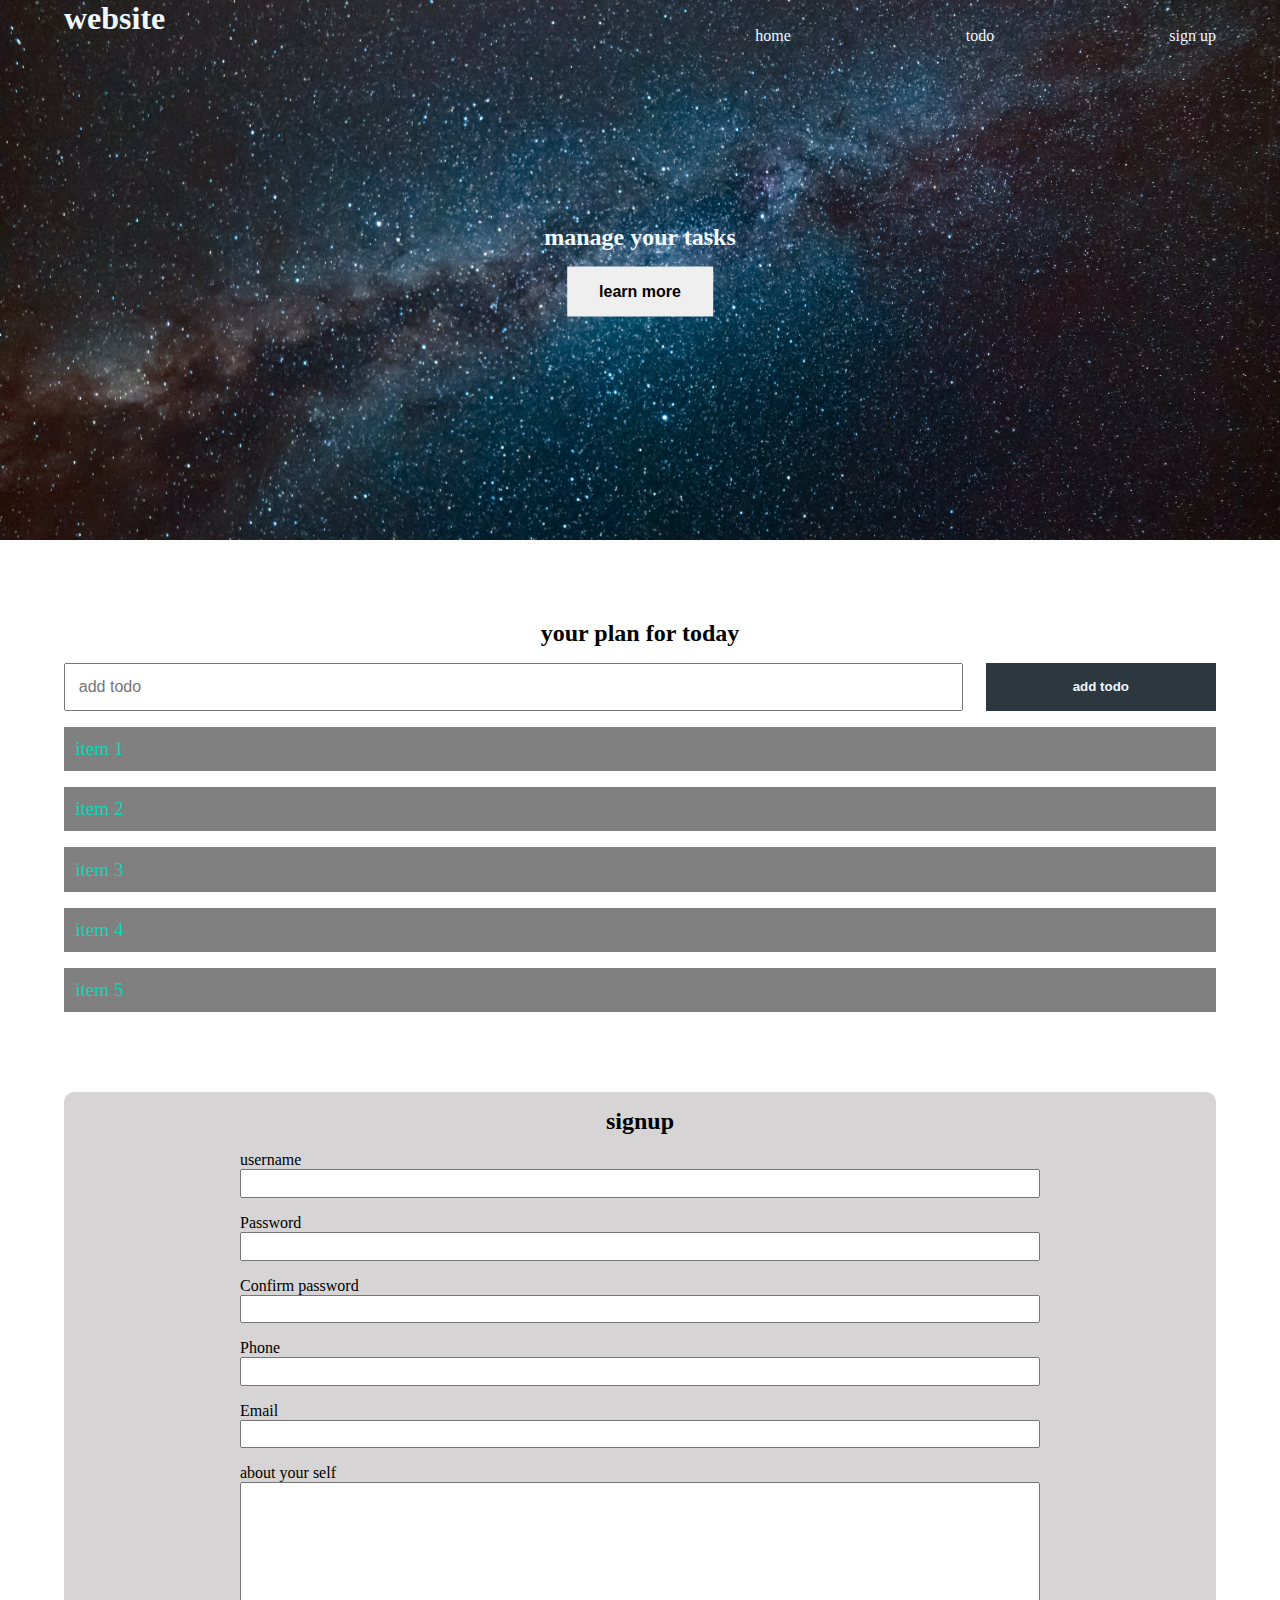
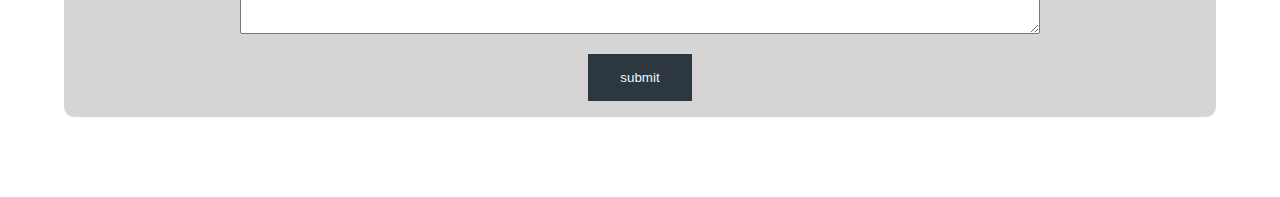
<file: dom/index.html>
<!DOCTYPE html>
<html lang="en">
  <head>
    <meta charset="UTF-8" />
    <meta name="viewport" content="width=device-width, initial-scale=1.0" />
    <link rel="stylesheet" href="style.css" />
    <!-- <script src="dom1.js" defer></script> -->
    <!-- <script src="dom2.js" defer></script> -->
    <!-- <script src="dom3.js" defer></script> -->
    <!-- <script src="dom4.js" defer></script> -->
    <!-- <script src="dom5.js" defer></script> -->
    <!-- <script src="dom6.js" defer></script> -->
    <!-- <script src="dom7.js" defer></script> -->
    <!-- <script src="dom8.js" defer></script> -->
    <!-- <script src="dom9.js" defer></script> -->
    <!-- <script src="dom10.js" defer></script> -->
    <!-- <script src="dom11.js" defer></script> -->
    <!-- <script src="dom12.js" defer></script> -->
    <!-- <script src="dom13.js" defer></script> -->
    <script src="dom15.js" defer></script>
    <title>my website</title>
  </head>
  <body>
    <header class="header">
      <nav class="nav container">
        <h1 class="logo">website</h1>
        <ul class="navitems">
          <li class="nav-item"><a href="#home">home</a></li>
          <li class="nav-item"><a href="">todo</a></li>
          <li class="nav-item"><a href="">sign up</a></li>
        </ul>
      </nav>
      <div class="headline">
        <h2 id="main-heading">
          manage your tasks <span style="display: none">Hello</span>
        </h2>
        <button class="btn btn-headline">learn more</button>
      </div>
    </header>
    <section class="todo-section container">
      <h2>your plan for today</h2>
      <form class="form-todo">
        <input type="text" placeholder="add todo" />
        <input type="submit" value="add todo" class="btn" />
      </form>
      <div class="todo-list">
        <ul>
          <li>item 1</li>
          <li>item 2</li>
          <li>item 3</li>
          <li>item 4</li>
          <li>item 5</li>
        </ul>
      </div>
    </section>
    <section class="section-signup container">
      <h2>signup</h2>
      <form class="signupform">
        <div class="form-group">
          <label for="username">username</label>
          <input type="text" name="username" id="username" />
        </div>
        <div class="form-group">
          <label for="password">Password</label>
          <input typassword" name="password" id="password">
        </div>
        <div class="form-group">
          <label for="confirmpassword">Confirm password</label>
          <input type="password" name="confirmpassword" id="confirmpassword" />
        </div>
        <div class="form-group">
          <label for="phone">Phone</label>
          <input type="text" name="phone" id="phone" />
        </div>
        <div class="form-group">
          <label for="email">Email</label>
          <input type="email" name="email" id="email" />
        </div>
        <div class="form-group">
          <label for="about">about your self</label>
          <textarea name="about" id="about" cols="30" rows="10"></textarea>
        </div>
        <button type="submit" class="btn signup-btn">submit</button>
      </form>
    </section>
  </body>
</html>
</file>
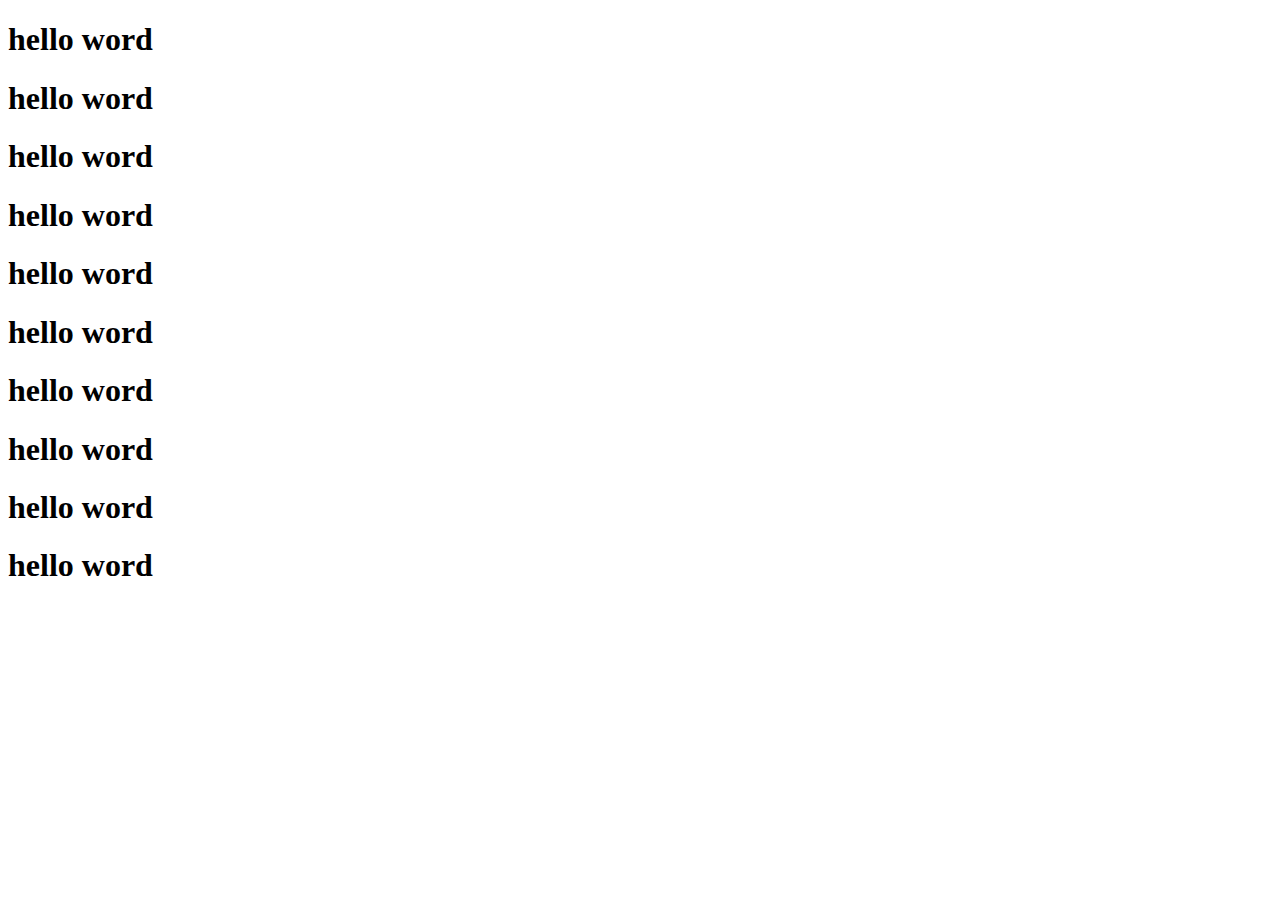
<file: async js/callback.html>
<!DOCTYPE html>
<html lang="en">
  <head>
    <meta charset="UTF-8" />
    <meta name="viewport" content="width=device-width, initial-scale=1.0" />
    <script src="file-3.js" defer></script>
    <!-- <script src="file-7.js" defer></script> -->
    <title>Document</title>
  </head>
  <body>
    <h1 class="heading1">hello word</h1>
    <h1 class="heading2">hello word</h1>
    <h1 class="heading3">hello word</h1>
    <h1 class="heading4">hello word</h1>
    <h1 class="heading5">hello word</h1>
    <h1 class="heading6">hello word</h1>
    <h1 class="heading7">hello word</h1>
    <h1 class="heading8">hello word</h1>
    <h1 class="heading9">hello word</h1>
    <h1 class="heading10">hello word</h1>
  </body>
</html>
</file>
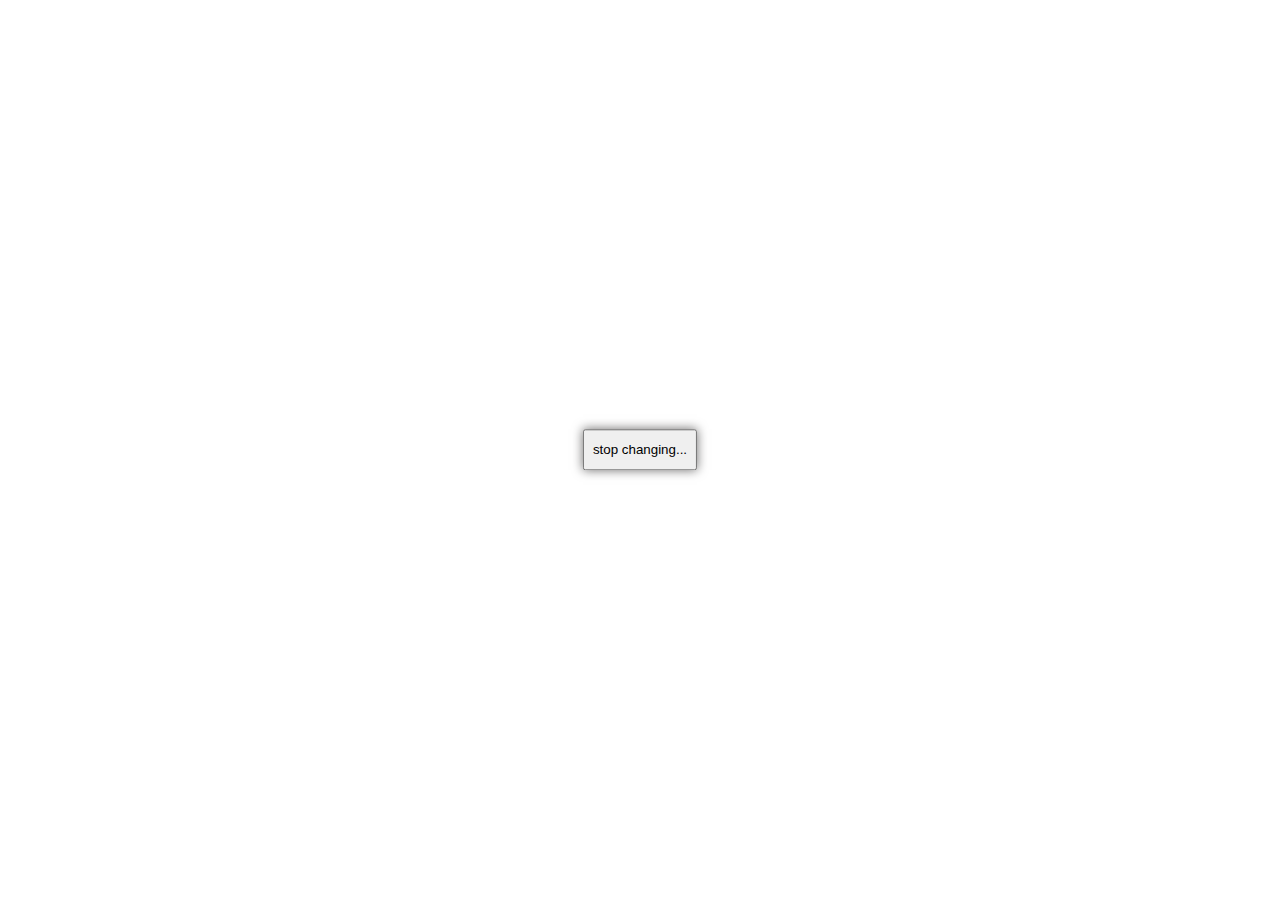
<file: async js/setintervalEX.html>
<!DOCTYPE html>
<html lang="en">
<head>
    <meta charset="UTF-8">
    <meta name="viewport" content="width=device-width, initial-scale=1.0">
    <link rel="stylesheet" href="setintervalEX.css">
    <script src="file-2.js" defer></script>
    <title>Document</title>
</head>
<body>
    <button>stop changing...</button>
</body>
</html>
</file>
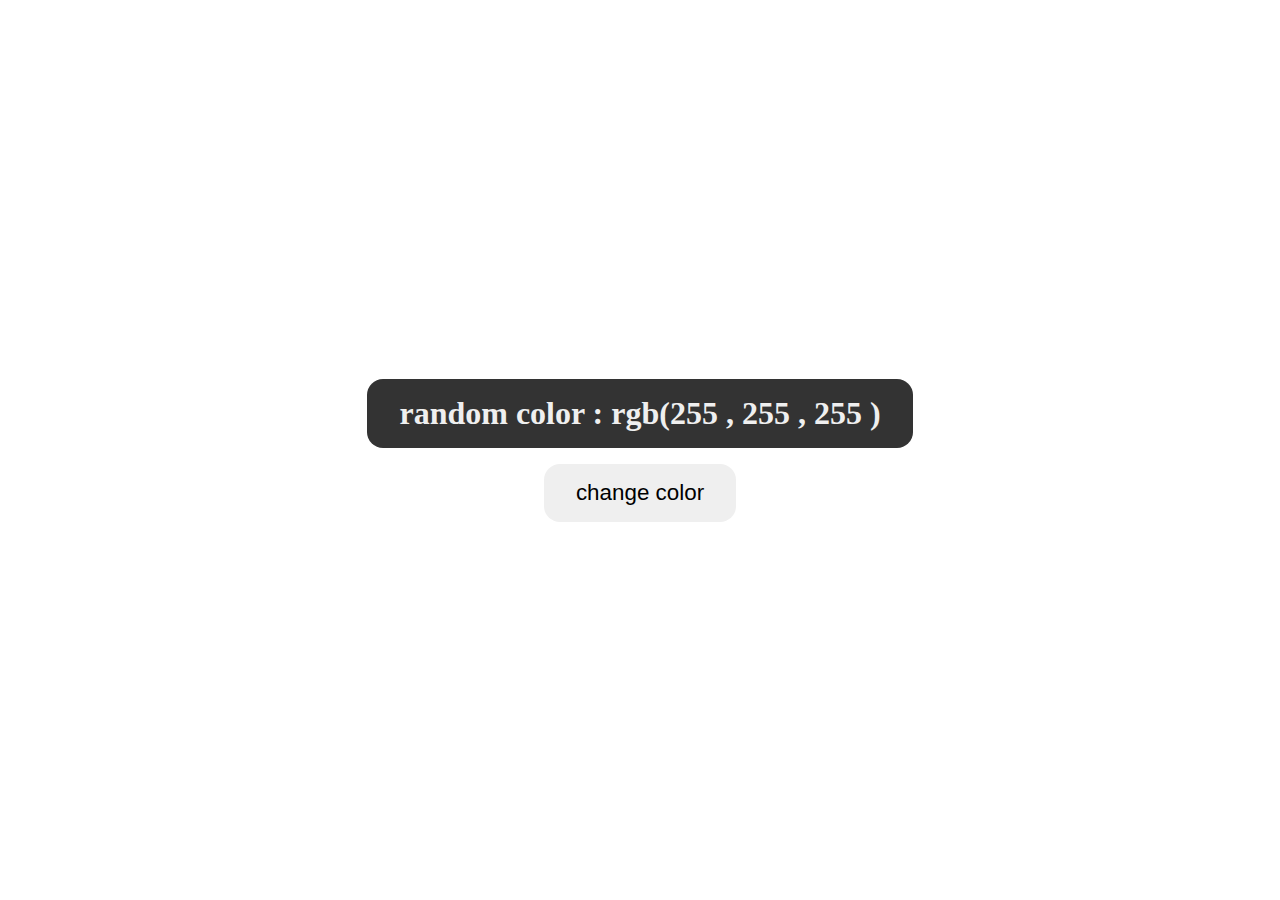
<file: dom/little.html>
<!DOCTYPE html>
<html lang="en">
<head>
    <meta charset="UTF-8">
    <meta name="viewport" content="width=device-width, initial-scale=1.0">
    <link rel="stylesheet" href="little.css">
    <script src="dom14.js" defer></script>
    <title>random color</title>
</head>
<body>
    <main>
        <div class="container">
            <h1>random color : <span class="current-color">rgb(255 , 255 , 255 )</span></h1>
            <button>change color</button>
        </div>
    </main>
</body>
</html>
</file>
<file: dom/style.css>
*{
    box-sizing: border-box;
    padding: 0;
    margin: 0;
}

.header{
    min-height: 60vh;
    background:url(./pexel.jpg) ;
    background-position: center;
    background-repeat: no-repeat;
    background-size: cover;
    color: aliceblue;
    position: relative;
    
}
a{
    text-decoration: none;
    color: aliceblue;
}

.container {
    max-width: 1200px;
    margin: auto;
    width: 90%;
}
.nav{
    display: flex;
    justify-content: space-between;
    min-height: 8vh;
}
.navitems{
    width: 40%;
    display: flex;
    list-style: none;
    justify-content: space-between;
    align-items: center;
}
.headline{
    text-align: center;
    position: absolute;
    top: 50%;
    left: 50%;
    transform: translate(-50% , -50%);
}
.btn{
    display: inline-block;
    outline: none;
    border: none;
    cursor: pointer;
}
.btn-headline{
    padding: 1rem 2rem;
    font-size: 1rem;
    margin-top: 1rem;
    font-weight: 600;
}
.todo-section{
    margin-top: 5rem;
    text-align: center;
}
.todo-list li{
    margin-bottom: 1rem;
    padding: 0.7rem;
    background-color: gray;
    color: rgb(13, 215, 181);
    margin-top: 1rem;
    list-style-type: none;
}
.todo-list{

    text-align: left;
    font-size: 1.2rem;
  
  
}
.form-todo{
    /* border: 2px solid red; */
    min-height: 5vh;
    display: flex;
    justify-content: space-between;
    margin-top: 1rem;
}
.form-todo input{
    min-height: 100%;
}
.form-todo input[type="text"]{
    width: 78%;
    padding: .8rem;
    font-size: 1rem;
    font-weight: 500;
}
.form-todo input[type="submit"]{
    width: 20%;
    background-color: rgb(44,55,63);
    color: aliceblue;
    font-weight: bold;
}

.signupform{
    max-width: 800px;
    width: 95%;
    text-align: left;
    margin: auto;
}
.section-signup{
    margin: 5rem auto;
    text-align: center;
    background: rgb(214, 212, 212);
    border-radius: 10px;
    padding: 1rem;
}
.signupform label{
    display: block;
}
.signupform input{
    display: block;
    width: 100%;
    padding: 0.3rem;
}
.signupform textarea{
    width: 100%;
}
.form-group{
    margin-top: 1rem;
}
.signup-btn{
    background-color: rgb(44,55,63);
    color: aliceblue;
    padding: 1rem 2rem;
    display: block;
    margin: auto;
    margin-top: 1rem;
}

.bg-dark{
    background-color: black;
    color: aliceblue;
}
</file>
<file: async js/setintervalEX.css>
button{
    position: absolute;
    top: 50%;
    left: 50%;
    transform: translate(-50%, -50%);
    padding: .7rem 0.5rem;
    box-shadow: 0px 0px 10px #0c0a0a99;
    cursor: pointer;
}

button:hover{
    box-shadow: 0px 0px 15px #040404be;
}
</file>
<file: dom/little.css>
*{
    box-sizing: border-box;
    padding: 0;
    margin: 0;
}

main{
    min-height: 100vh;
    display: flex;
    justify-content: center;
    align-items: center;
    text-align: center;
}

h1{
    padding: 1rem 2rem;
    background-color: #333;
    color: #efefef;
    border-radius: 1rem;

}
button{
    padding: 1rem 2rem;
    font-size: 1.4rem;
    border-radius: 1rem;
    cursor: pointer;
    margin-top: 1rem;
    border: none;
    outline: none;
    transition: background .4s;
}

button:hover{
    background-color: #beb7b7;
}
</file>
